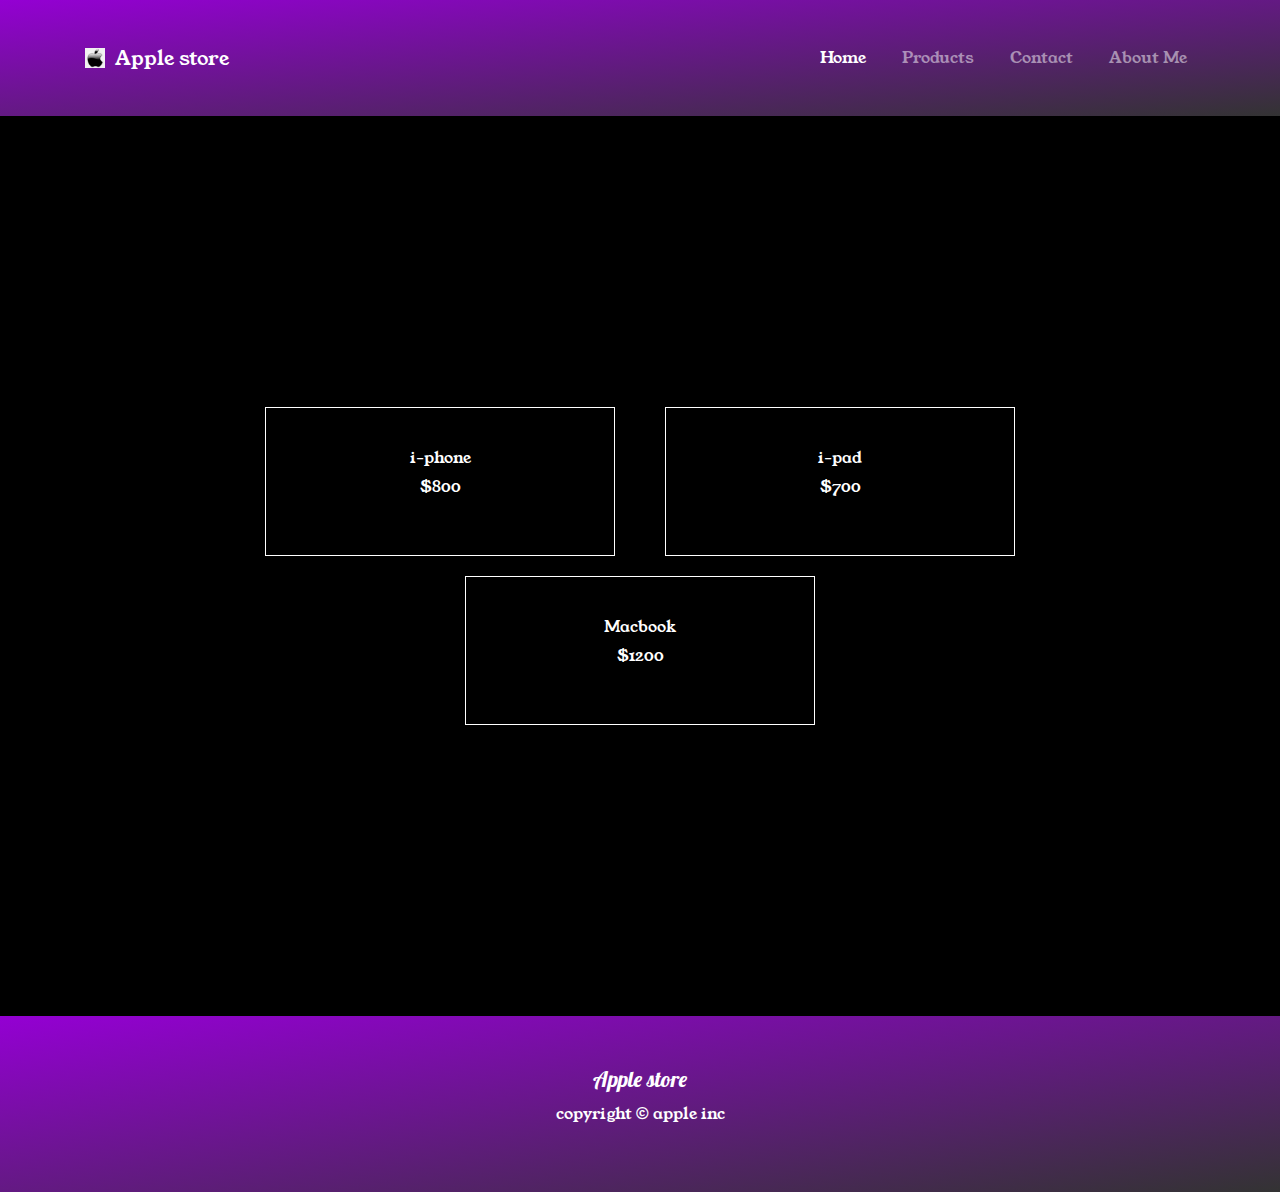
<file: index.html>
<!DOCTYPE html>
<html lang="en">

<head>
    
    <meta charset="UTF-8">
    <meta name="viewport" content="width=device-width, initial-scale=1.0">
    <title>Simple Store</title>
    <link rel="stylesheet" href="https://maxcdn.bootstrapcdn.com/bootstrap/4.5.2/css/bootstrap.min.css">
    <link rel="stylesheet" href="style.css">
    <link rel="preconnect" href="https://fonts.googleapis.com">
    <link rel="preconnect" href="https://fonts.gstatic.com" crossorigin>
    <link href="https://fonts.googleapis.com/css2?family=Lobster&family=Young+Serif&display=swap" rel="stylesheet">
    
</head>

<body>
    <header>
        <nav class="navbar navbar-expand-lg navbar-dark">
            <div class="container">
                <div class="logo-div">
                    <img class="apple-logo" src="images/apples.png" alt="">
                    <a class="navbar-brand" href="index.html">Apple store</a>
                </div>
                <button class="navbar-toggler" type="button" data-toggle="collapse" data-target="#navbarNav" aria-controls="navbarNav" aria-expanded="false" aria-label="Toggle navigation">
                    <span class="navbar-toggler-icon"></span>
                </button>
                <div class="collapse navbar-collapse" id="navbarNav">
                    <ul class="navbar-nav ml-auto">
                        <li class="nav-item">
                            <a class="nav-link active" href="index.html">Home</a>
                        </li>
                        <li class="nav-item">
                            <a class="nav-link" href="products.html">Products</a>
                        </li>
                        <li class="nav-item">
                            <a class="nav-link" href="contact.html">Contact</a>
                        </li>
                        <li class="nav-item">
                            <a class="nav-link" href="about.html">About Me</a>
                        </li>
                    </ul>
                </div>
            </div>
        </nav>
    </header>

    <section class="index-section">
        <div class="container">
            <div class="row justify-content-center align-items-center" style="gap: 20px;">
                <div class="col-12 col-md-4 col-sm-6 ">
                    <div id="iphoneBtn" class="iphone-container">
                        <h2>i-phone</h2>
                        <p>$800</p>
                    </div>
                </div>
                <div class="col-12 col-md-4 col-sm-6 ">
                    <div id="ipadBtn" class="ipad-container">
                        <h2>i-pad</h2>
                        <p>$700</p>
                    </div>
                </div>
                <div class="col-12 col-md-4 col-sm-6 ">
                    <div id="macBtn" class="macbook-container">
                        <h2>Macbook</h2>
                        <p>$1200</p>
                    </div>
                </div>
            </div>
        </div>
    </section>
    
    <footer>
        <h1 style="margin-bottom: 10px;" class="logo-text">Apple store</h1>
        <p>copyright &copy; apple inc</p>
    </footer>
    <script src="https://code.jquery.com/jquery-3.5.1.slim.min.js"></script>
    <script src="https://cdn.jsdelivr.net/npm/@popperjs/core@2.5.3/dist/umd/popper.min.js"></script>
    <script src="https://maxcdn.bootstrapcdn.com/bootstrap/4.5.2/js/bootstrap.min.js"></script>
    <script src="script.js"></script>
</body>

</html>
</file>
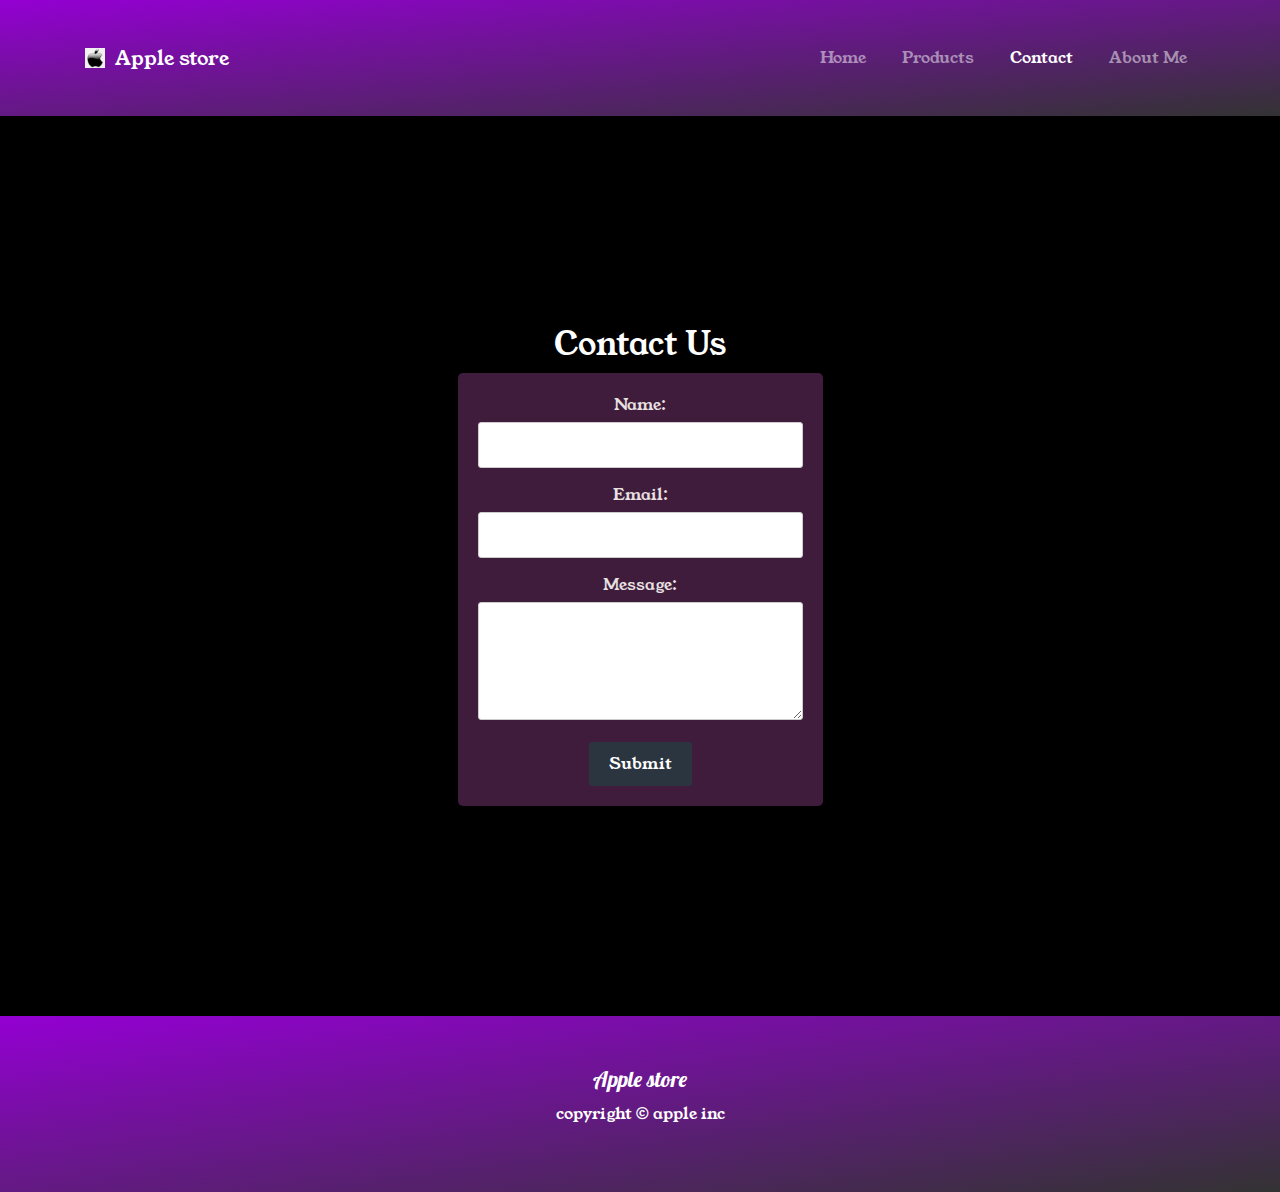
<file: contact.html>
<!DOCTYPE html>
<html lang="en">

<head>
    <meta charset="UTF-8">
    <meta name="viewport" content="width=device-width, initial-scale=1.0">
    <title>Simple Store</title>
    <link rel="stylesheet" href="https://maxcdn.bootstrapcdn.com/bootstrap/4.5.2/css/bootstrap.min.css">
    <link rel="stylesheet" href="style.css">
    <link rel="preconnect" href="https://fonts.gstatic.com" crossorigin>
    <link href="https://fonts.googleapis.com/css2?family=Lobster&family=Young+Serif&display=swap" rel="stylesheet">
</head>

<body>
    <header>
        <nav class="navbar navbar-expand-lg navbar-dark">
            <div class="container">
                <div class="logo-div">
                    <img class="apple-logo" src="images/apples.png" alt="">
                    <a class="navbar-brand" href="index.html">Apple store</a>
                </div>
                <button class="navbar-toggler" type="button" data-toggle="collapse" data-target="#navbarNav" aria-controls="navbarNav" aria-expanded="false" aria-label="Toggle navigation">
                    <span class="navbar-toggler-icon"></span>
                </button>
                <div class="collapse navbar-collapse" id="navbarNav">
                    <ul class="navbar-nav ml-auto">
                        <li class="nav-item">
                            <a class="nav-link" href="index.html">Home</a>
                        </li>
                        <li class="nav-item">
                            <a class="nav-link" href="products.html">Products</a>
                        </li>
                        <li class="nav-item">
                            <a class="nav-link active" href="contact.html">Contact</a>
                        </li>
                        <li class="nav-item">
                            <a class="nav-link" href="about.html">About Me</a>
                        </li>
                    </ul>
                </div>
            </div>
        </nav>
    </header>

    <section class="contact-section">
        <h2>Contact Us</h2>
        <form id="contact-form">
            <label for="name">Name:</label>
            <input type="text" id="name" name="name" required>

            <label for="email">Email:</label>
            <input type="email" id="email" name="email" required>

            <label for="message">Message:</label>
            <textarea id="message" name="message" rows="4" required></textarea>

            <button type="submit">Submit</button>
        </form>
    </section>

    <footer>
        <h1 style="margin-bottom: 10px;" class="logo-text">Apple store</h1>
        <p>copyright &copy; apple inc</p>
    </footer>
    <script src="https://code.jquery.com/jquery-3.5.1.slim.min.js"></script>
    <script src="https://cdn.jsdelivr.net/npm/@popperjs/core@2.5.3/dist/umd/popper.min.js"></script>
    <script src="https://maxcdn.bootstrapcdn.com/bootstrap/4.5.2/js/bootstrap.min.js"></script>
    <script src="script.js"></script>
</body>

</html>
</file>
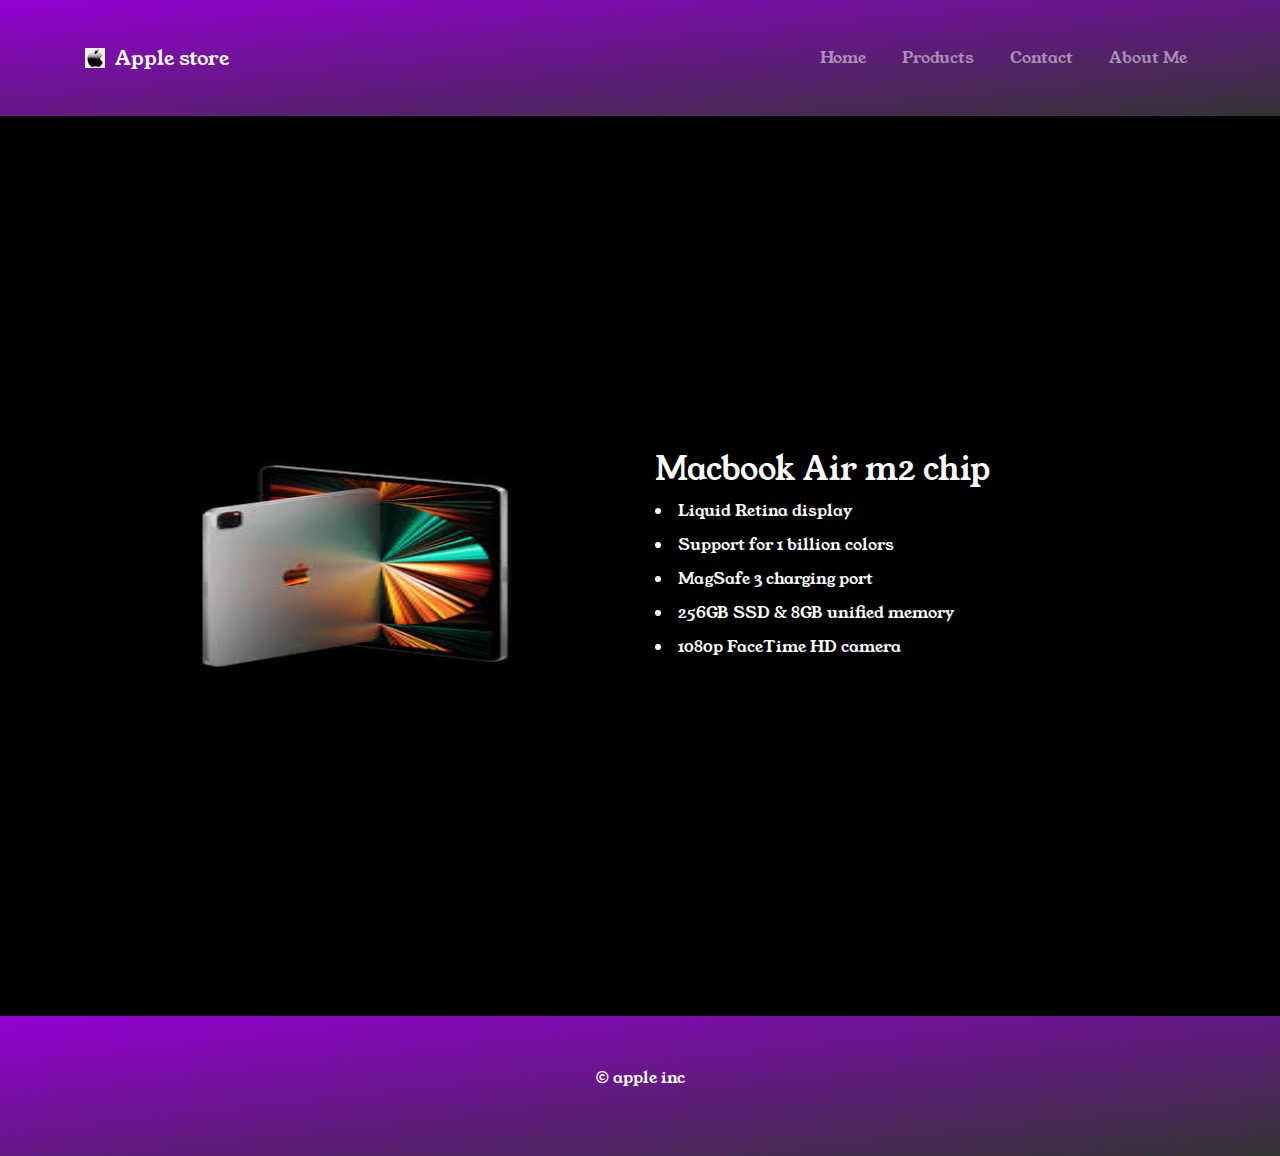
<file: ipadDetails.html>
<!DOCTYPE html>
<html lang="en">

<head>
    <meta charset="UTF-8">
    <meta name="viewport" content="width=device-width, initial-scale=1.0">
    <title>Simple Store</title>
    <link rel="stylesheet" href="https://maxcdn.bootstrapcdn.com/bootstrap/4.5.2/css/bootstrap.min.css">
    <link rel="stylesheet" href="style.css">
    <link rel="preconnect" href="https://fonts.gstatic.com" crossorigin>
    <link href="https://fonts.googleapis.com/css2?family=Lobster&family=Young+Serif&display=swap" rel="stylesheet">
</head>

<body>
    <header>
        <nav class="navbar navbar-expand-lg navbar-dark">
            <div class="container">
                <div class="logo-div">
                    <img class="apple-logo" src="images/apples.png" alt="">
                    <a class="navbar-brand" href="index.html">Apple store</a>
                </div>
                <button class="navbar-toggler" type="button" data-toggle="collapse" data-target="#navbarNav" aria-controls="navbarNav" aria-expanded="false" aria-label="Toggle navigation">
                    <span class="navbar-toggler-icon"></span>
                </button>
                <div class="collapse navbar-collapse" id="navbarNav">
                    <ul class="navbar-nav ml-auto">
                        <li class="nav-item">
                            <a class="nav-link" href="index.html">Home</a>
                        </li>
                        <li class="nav-item">
                            <a class="nav-link" href="products.html">Products</a>
                        </li>
                        <li class="nav-item">
                            <a class="nav-link" href="contact.html">Contact</a>
                        </li>
                        <li class="nav-item">
                            <a class="nav-link" href="about.html">About Me</a>
                        </li>
                    </ul>
                </div>
            </div>
        </nav>
    </header>


    <section>
        <div class="container">
            <div class="row detail-div">
                <div class="col-lg-6 col-md-6 col-sm-12">
                    <div class="iphone-img-div">
                        <img class="prod-img" src="images/ipad.jpg" alt="">
                    </div>
                </div>
                <div class="col-lg-6 col-md-6 col-sm-12">
                    <div class="iphone-content">
                        <h2>Macbook Air m2 chip</h2>
                        <ul>
                            <li class="iphone-ul">Liquid Retina display</li>
                            <li class="iphone-ul">Support for 1 billion colors</li>
                            <li class="iphone-ul">MagSafe 3 charging port</li>
                            <li class="iphone-ul">256GB SSD & 8GB unified memory</li>
                            <li class="iphone-ul">1080p FaceTime HD camera</li>
                        </ul>
                    </div>
                </div>
            </div>
        </div>
    </section>


    <footer>
        <p>&copy; apple inc</p>
    </footer>
    <script src="https://code.jquery.com/jquery-3.5.1.slim.min.js"></script>
    <script src="https://cdn.jsdelivr.net/npm/@popperjs/core@2.5.3/dist/umd/popper.min.js"></script>
    <script src="https://maxcdn.bootstrapcdn.com/bootstrap/4.5.2/js/bootstrap.min.js"></script>
    <script src="script.js"></script>
</body>

</html>
</file>
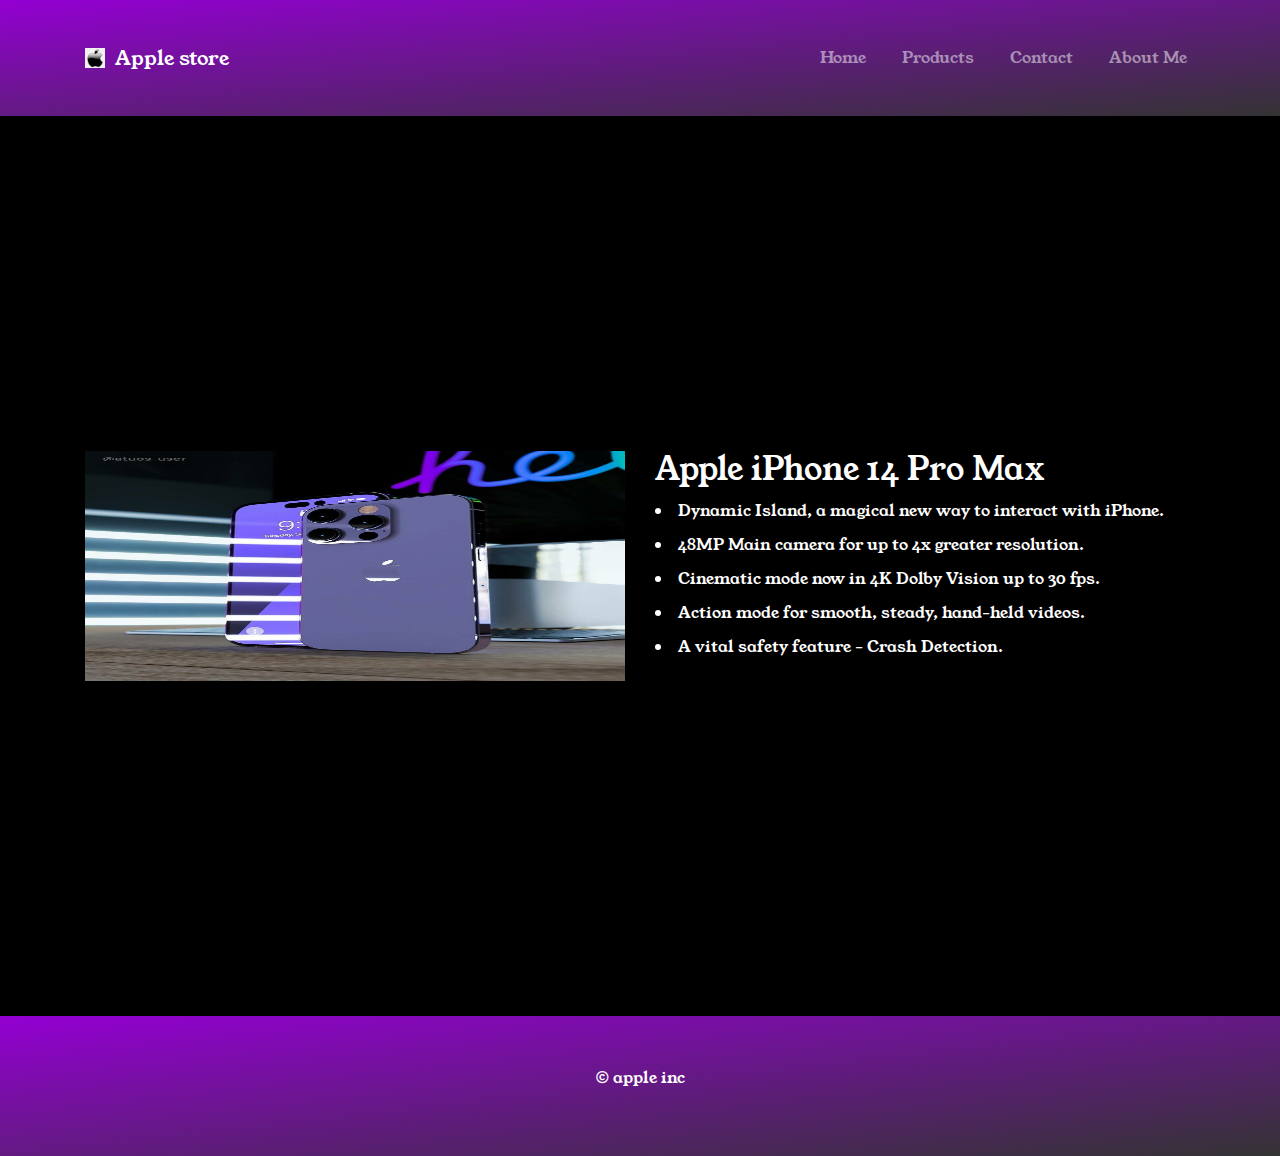
<file: iphoneDetails.html>
<!DOCTYPE html>
<html lang="en">

<head>
    <meta charset="UTF-8">
    <meta name="viewport" content="width=device-width, initial-scale=1.0">
    <title>Simple Store</title>
    <link rel="stylesheet" href="https://maxcdn.bootstrapcdn.com/bootstrap/4.5.2/css/bootstrap.min.css">
    <link rel="stylesheet" href="style.css">
    <link rel="preconnect" href="https://fonts.gstatic.com" crossorigin>
    <link href="https://fonts.googleapis.com/css2?family=Lobster&family=Young+Serif&display=swap" rel="stylesheet">
</head>

<body>
    <header>
        <nav class="navbar navbar-expand-lg navbar-dark">
            <div class="container">
                <div class="logo-div">
                    <img class="apple-logo" src="images/apples.png" alt="">
                    <a class="navbar-brand" href="index.html">Apple store</a>
                </div>
                <button class="navbar-toggler" type="button" data-toggle="collapse" data-target="#navbarNav"
                    aria-controls="navbarNav" aria-expanded="false" aria-label="Toggle navigation">
                    <span class="navbar-toggler-icon"></span>
                </button>
                <div class="collapse navbar-collapse" id="navbarNav">
                    <ul class="navbar-nav ml-auto">
                        <li class="nav-item">
                            <a class="nav-link" href="index.html">Home</a>
                        </li>
                        <li class="nav-item">
                            <a class="nav-link" href="products.html">Products</a>
                        </li>
                        <li class="nav-item">
                            <a class="nav-link" href="contact.html">Contact</a>
                        </li>
                        <li class="nav-item">
                            <a class="nav-link" href="about.html">About Me</a>
                        </li>
                    </ul>
                </div>
            </div>
        </nav>
    </header>

    <section>
        <div class="container">
            <div class="row detail-div">
                <div class="col-lg-6 col-md-6 col-sm-12">
                    <div class="iphone-img-div">
                        <img class="prod-img" src="images/iphone.jpg" alt="">
                    </div>
                </div>
                <div class="col-lg-6 col-md-6 col-sm-12">
                    <div class="iphone-content">
                        <h2>Apple iPhone 14 Pro Max</h2>
                        <ul>
                            <li class="iphone-ul">Dynamic Island, a magical new way to interact with iPhone.</li>
                            <li class="iphone-ul">48MP Main camera for up to 4x greater resolution.</li>
                            <li class="iphone-ul">Cinematic mode now in 4K Dolby Vision up to 30 fps.</li>
                            <li class="iphone-ul">Action mode for smooth, steady, hand-held videos.</li>
                            <li class="iphone-ul">A vital safety feature - Crash Detection.</li>
                        </ul>
                    </div>
                </div>
            </div>
        </div>
    </section>


    <footer>
        <p>&copy; apple inc</p>
    </footer>
    <script src="https://code.jquery.com/jquery-3.5.1.slim.min.js"></script>
    <script src="https://cdn.jsdelivr.net/npm/@popperjs/core@2.5.3/dist/umd/popper.min.js"></script>
    <script src="https://maxcdn.bootstrapcdn.com/bootstrap/4.5.2/js/bootstrap.min.js"></script>
    <script src="script.js"></script>
</body>

</html>
</file>
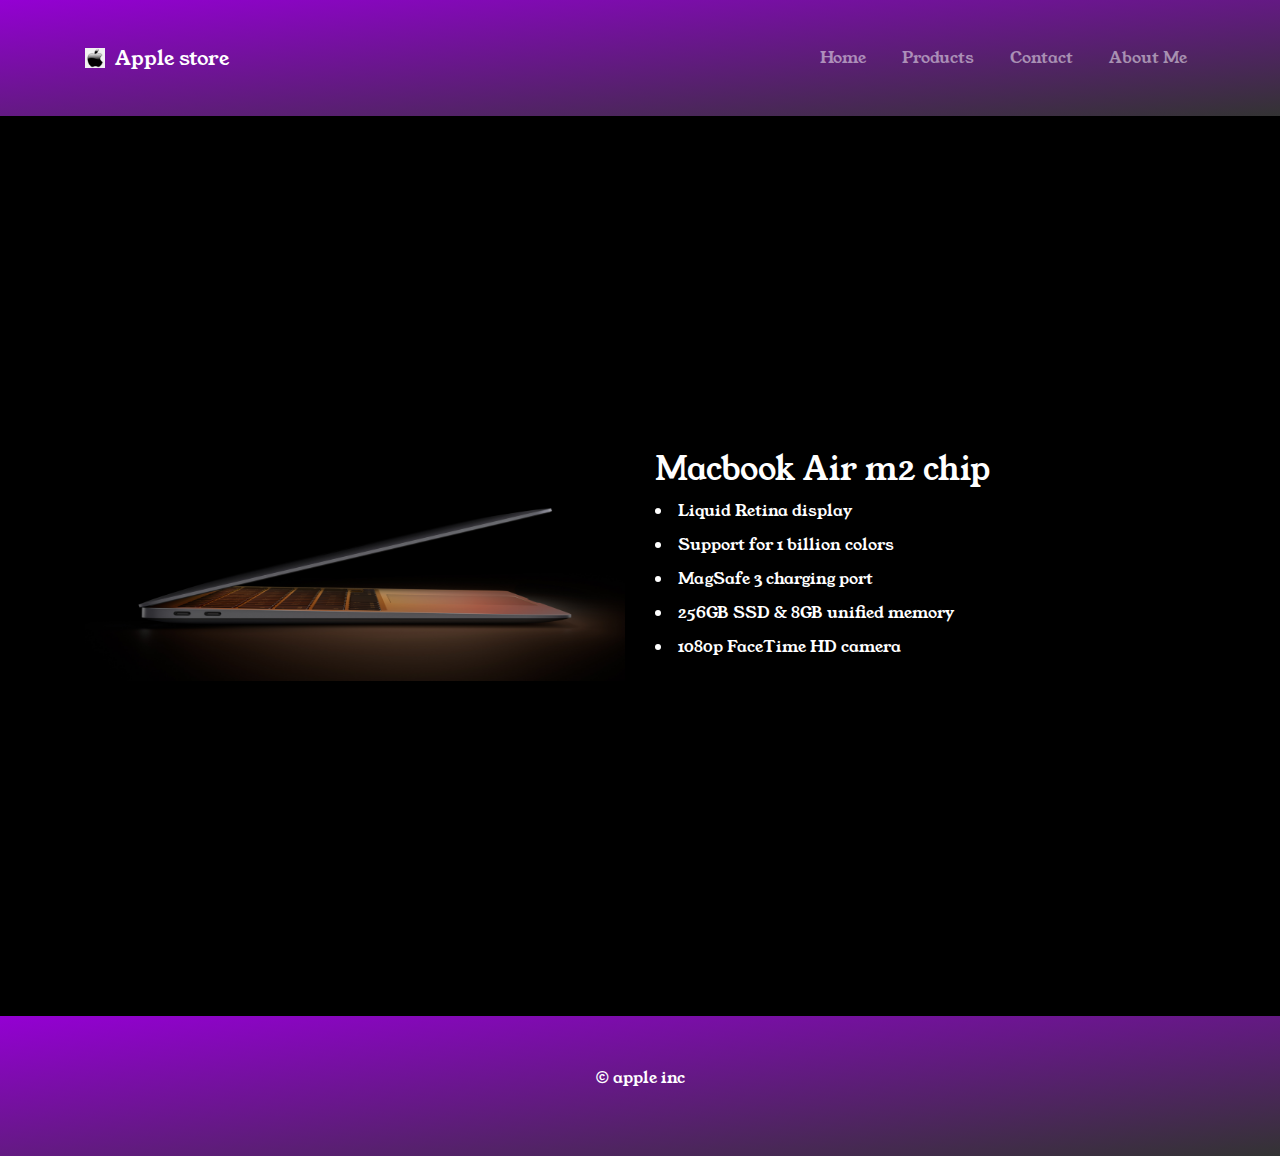
<file: macDetails.html>
<!DOCTYPE html>
<html lang="en">

<head>
    <meta charset="UTF-8">
    <meta name="viewport" content="width=device-width, initial-scale=1.0">
    <title>Simple Store</title>
    <link rel="stylesheet" href="https://maxcdn.bootstrapcdn.com/bootstrap/4.5.2/css/bootstrap.min.css">
    <link rel="stylesheet" href="style.css">
    <link rel="preconnect" href="https://fonts.gstatic.com" crossorigin>
    <link href="https://fonts.googleapis.com/css2?family=Lobster&family=Young+Serif&display=swap" rel="stylesheet">
</head>

<body>
    <header>
        <nav class="navbar navbar-expand-lg navbar-dark">
            <div class="container">
                <div class="logo-div">
                    <img class="apple-logo" src="images/apples.png" alt="">
                    <a class="navbar-brand" href="index.html">Apple store</a>
                </div>
                <button class="navbar-toggler" type="button" data-toggle="collapse" data-target="#navbarNav" aria-controls="navbarNav" aria-expanded="false" aria-label="Toggle navigation">
                    <span class="navbar-toggler-icon"></span>
                </button>
                <div class="collapse navbar-collapse" id="navbarNav">
                    <ul class="navbar-nav ml-auto">
                        <li class="nav-item">
                            <a class="nav-link" href="index.html">Home</a>
                        </li>
                        <li class="nav-item">
                            <a class="nav-link" href="products.html">Products</a>
                        </li>
                        <li class="nav-item">
                            <a class="nav-link" href="contact.html">Contact</a>
                        </li>
                        <li class="nav-item">
                            <a class="nav-link" href="about.html">About Me</a>
                        </li>
                    </ul>
                </div>
            </div>
        </nav>
    </header>


    <!-- <section>
        <div class="iphone-div">
            <div class="iphone-img-div"> 
                <img class="prod-img" src="images/macbook.png" alt=""> 
            </div>
            <div class="iphone-content">
                <h2>Macbook Air m2 chip</h2>
                <ul>
                    <li class="iphone-ul">Liquid Retina display</li>
                    <li class="iphone-ul">Support for 1 billion colors</li>
                    <li class="iphone-ul">MagSafe 3 charging port</li>
                    <li class="iphone-ul">256GB SSD & 8GB unified memory</li>
                    <li class="iphone-ul">1080p FaceTime HD camera</li>
                </ul>
            </div>
        </div>
    </section> -->

    <section>
        <div class="container">
            <div class="row detail-div">
                <div class="col-lg-6 col-md-6 col-sm-12">
                    <div class="iphone-img-div">
                        <img class="prod-img" src="images/macbook.png" alt="">
                    </div>
                </div>
                <div class="col-lg-6 col-md-6 col-sm-12">
                    <div class="iphone-content">
                        <h2>Macbook Air m2 chip</h2>
                        <ul>
                            <li class="iphone-ul">Liquid Retina display</li>
                            <li class="iphone-ul">Support for 1 billion colors</li>
                            <li class="iphone-ul">MagSafe 3 charging port</li>
                            <li class="iphone-ul">256GB SSD & 8GB unified memory</li>
                            <li class="iphone-ul">1080p FaceTime HD camera</li>
                        </ul>
                    </div>
                </div>
            </div>
        </div>
    </section>
    

    <footer>
        <p>&copy; apple inc</p>
    </footer>
    <script src="https://code.jquery.com/jquery-3.5.1.slim.min.js"></script>
    <script src="https://cdn.jsdelivr.net/npm/@popperjs/core@2.5.3/dist/umd/popper.min.js"></script>
    <script src="https://maxcdn.bootstrapcdn.com/bootstrap/4.5.2/js/bootstrap.min.js"></script>
    <script src="script.js"></script>
</body>

</html>
</file>
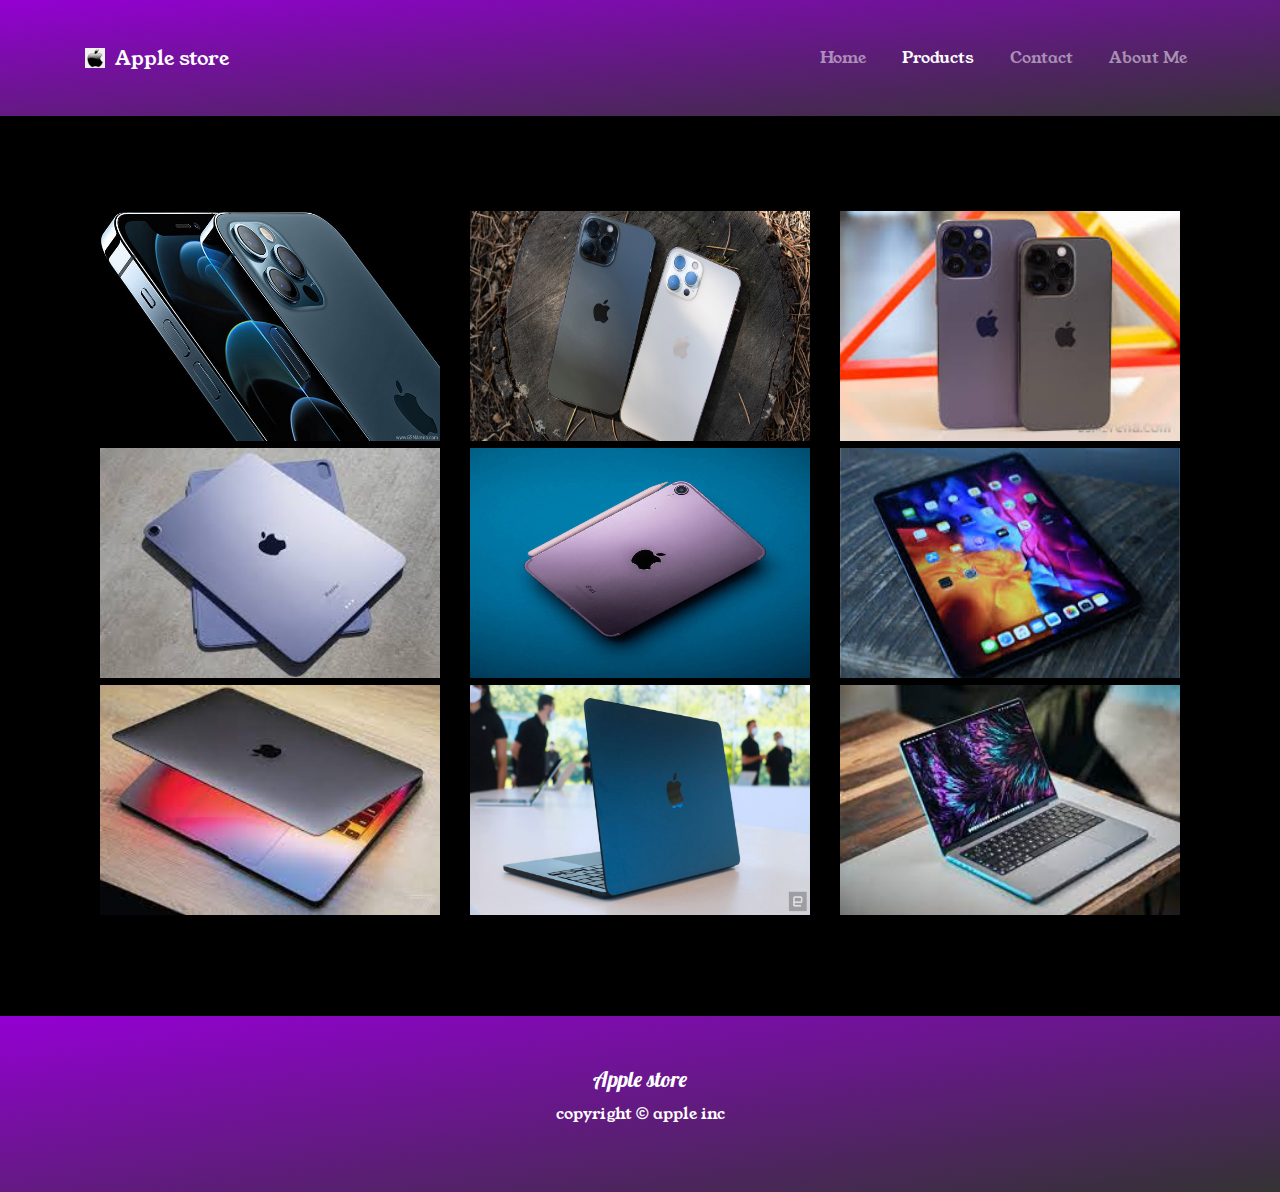
<file: products.html>
<!DOCTYPE html>
<html lang="en">

<head>
    <meta charset="UTF-8">
    <meta name="viewport" content="width=device-width, initial-scale=1.0">
    <title>Simple Store</title>
    <link rel="stylesheet" href="https://maxcdn.bootstrapcdn.com/bootstrap/4.5.2/css/bootstrap.min.css">
    <link rel="stylesheet" href="style.css">
    <link rel="preconnect" href="https://fonts.gstatic.com" crossorigin>
    <link href="https://fonts.googleapis.com/css2?family=Lobster&family=Young+Serif&display=swap" rel="stylesheet">
</head>

<body>
    <header>
        <nav class="navbar navbar-expand-lg navbar-dark">
            <div class="container">
                <div class="logo-div">
                    <img class="apple-logo" src="images/apples.png" alt="">
                    <a class="navbar-brand" href="index.html">Apple store</a>
                </div>
                <button class="navbar-toggler" type="button" data-toggle="collapse" data-target="#navbarNav" aria-controls="navbarNav" aria-expanded="false" aria-label="Toggle navigation">
                    <span class="navbar-toggler-icon"></span>
                </button>
                <div class="collapse navbar-collapse" id="navbarNav">
                    <ul class="navbar-nav ml-auto">
                        <li class="nav-item">
                            <a class="nav-link" href="index.html">Home</a>
                        </li>
                        <li class="nav-item">
                            <a class="nav-link active" href="products.html">Products</a>
                        </li>
                        <li class="nav-item">
                            <a class="nav-link" href="contact.html">Contact</a>
                        </li>
                        <li class="nav-item">
                            <a class="nav-link" href="about.html">About Me</a>
                        </li>
                    </ul>
                </div>
            </div>
        </nav>
    </header>

    <!-- <section class="prod-section">
        <div class="product-div">
            <div class="product-img-2" id="div1">
                <img class="prod-img-2" src="images/iphone 12.jpg" alt="">
                <div class="overlay">
                    <p>iphone 12 pro max</p>
                </div>
            </div>
            <div class="product-img-2" id="div2">
                <img class="prod-img-2" src="images/iphone 13.jpg" alt="">
                <div class="overlay">
                    <p>iphone 13 pro max</p>
                </div>
            </div>
            <div class="product-img-2" id="div3">
                <img class="prod-img-2" src="images/iphone 14.jpg" alt="">
                <div class="overlay">
                    <p>iphone 14 pro max</p>
                </div>
            </div>
        </div>
        <div class="product-div">
            <div class="product-img-2" id="div4">
                <img class="prod-img-2" src="images/ipad air.jpg" alt="">
                <div class="overlay">
                    <p>ipad Air</p>
                </div>
            </div>
            <div class="product-img-2" id="div5">
                <img class="prod-img-2" src="images/ipad mini.jpg" alt="">
                <div class="overlay">
                    <p>ipad mini</p>
                </div>
            </div>
            <div class="product-img-2" id="div6">
                <img class="prod-img-2" src="images/ipad pro.jpg" alt="">
                <div class="overlay">
                    <p>ipad Pro</p>
                </div>
            </div>
        </div>
        <div class="product-div">
            <div class="product-img-2" id="div7">
                <img class="prod-img-2" src="images/macbook air m1.jpg" alt="">
                <div class="overlay">
                    <p>Macbook Air m1</p>
                </div>
            </div>
            <div class="product-img-2" id="div8">
                <img class="prod-img-2" src="images/macbook air m2.jpg" alt="">
                <div class="overlay">
                    <p>Macbook Air m2</p>
                </div>
            </div>
            <div class="product-img-2" id="div9">
                <img class="prod-img-2" src="images/macbook pro.jpg" alt="">
                <div class="overlay">
                    <p>Macbook Pro</p>
                </div>
            </div>
        </div>
    </section> -->

    <section class="prod-section">
        <div class="container">
            <div class="row product-row mx-auto">
                <div class="col-lg-4 col-md-6 col-sm-12 border-black">
                    <div class="product-img-2" id="div1">
                        <img class="prod-img-2" src="images/iphone 12.jpg" alt="">
                        <div class="overlay">
                            <p>iphone 12 pro max</p>
                        </div>
                    </div>
                </div>
                <div class="col-lg-4 col-md-6 col-sm-12">
                    <div class="product-img-2" id="div2">
                        <img class="prod-img-2" src="images/iphone 13.jpg" alt="">
                        <div class="overlay">
                            <p>iphone 13 pro max</p>
                        </div>
                    </div>
                </div>
                <div class="col-lg-4 col-md-6 col-sm-12">
                    <div class="product-img-2" id="div3">
                        <img class="prod-img-2" src="images/iphone 14.jpg" alt="">
                        <div class="overlay">
                            <p>iphone 14 pro max</p>
                        </div>
                    </div>
                </div>
                <div class="col-lg-4 col-md-6 col-sm-12">
                    <div class="product-img-2" id="div4">
                        <img class="prod-img-2" src="images/ipad air.jpg" alt="">
                        <div class="overlay">
                            <p>ipad Air</p>
                        </div>
                    </div>
                </div>
                <div class="col-lg-4 col-md-6 col-sm-12">
                    <div class="product-img-2" id="div5">
                        <img class="prod-img-2" src="images/ipad mini.jpg" alt="">
                        <div class="overlay">
                            <p>ipad mini</p>
                        </div>
                    </div>
                </div>
                <div class="col-lg-4 col-md-6 col-sm-12">
                    <div class="product-img-2" id="div6">
                        <img class="prod-img-2" src="images/ipad pro.jpg" alt="">
                        <div class="overlay">
                            <p>ipad Pro</p>
                        </div>
                    </div>
                </div>
                <div class="col-lg-4 col-md-6 col-sm-12">
                    <div class="product-img-2" id="div7">
                        <img class="prod-img-2" src="images/macbook air m1.jpg" alt="">
                        <div class="overlay">
                            <p>Macbook Air m1</p>
                        </div>
                    </div>
                </div>
                <div class="col-lg-4 col-md-6 col-sm-12">
                    <div class="product-img-2" id="div8">
                        <img class="prod-img-2" src="images/macbook air m2.jpg" alt="">
                        <div class="overlay">
                            <p>Macbook Air m2</p>
                        </div>
                    </div>
                </div>
                <div class="col-lg-4 col-md-6 col-sm-12">
                    <div class="product-img-2" id="div9">
                        <img class="prod-img-2" src="images/macbook pro.jpg" alt="">
                        <div class="overlay">
                            <p>Macbook Pro</p>
                        </div>
                    </div>
                </div>
            </div>
        </div>
    </section>
    

    <footer>
        <h1 style="margin-bottom: 10px;" class="logo-text">Apple store</h1>
        <p>copyright &copy; apple inc</p>
    </footer>
    <script src="https://code.jquery.com/jquery-3.5.1.slim.min.js"></script>
    <script src="https://cdn.jsdelivr.net/npm/@popperjs/core@2.5.3/dist/umd/popper.min.js"></script>
    <script src="https://maxcdn.bootstrapcdn.com/bootstrap/4.5.2/js/bootstrap.min.js"></script>
    <script src="script.js"></script>
</body>

</html>
</file>
<file: style.css>
* {
    margin: 0;     
    padding: 0; 
    
    font-family: 'Young Serif', serif;
}  
/* header style start */ 

body {     
color: white; 

}  

header {     
background: linear-gradient(to bottom right, #9400d3, #333333);     
padding: 30px 0; 
}  
footer {     
text-align: center;     
background: linear-gradient(to bottom right, #9400d3, #333333);     
padding: 50px 0; 
} 
.logo-text {
font-family: 'Lobster', sans-serif;
}
nav ul {     
display: flex; 
gap: 20px;
}  
nav ul li {     
list-style: none;     
/* margin-right: 20px;       */
}  

nav ul li a {     
text-decoration: none;    
color: white; 
}  
nav ul li a:hover {     
border-bottom: 1px solid white; 
}  
.header-container {     
display: flex;     
align-items: center;     
justify-content: space-between; 
}  
.logo-text {     
font-size: 22px; 
} 
.logo-div {
    display: flex;
    justify-content: center;
    align-items: center;
    gap: 10px;
}
.apple-logo {
    width: 20px;
    height: 20px;
}
/* header style end */   

/* section start  */ 
section {     
    background-color: black;
background-repeat: no-repeat;     
min-height: 100vh;     
display: flex;     
flex-direction: column;     
justify-content: center;    
align-items: center; 
}  
.phone-container {     
display: flex;     
flex-direction: column;     
justify-content: center;     
align-items: center;    
padding: 50px;      
/* border: 1px solid white;  */
}  
.iphone-ipad {     
display: flex;     
justify-content: center; 
}  
.iphone-container, 
.ipad-container {     
/* width: 300px;      */
text-align: center;    
border: 1px solid white;     
padding: 40px 80px; 
} 
.ipad-container {     
/* margin-left: 20px;  */
} 
.macbook-container {     
/* width: 300px;      */
text-align: center;     
border: 1px solid white;     
padding: 40px 80px;
}  
.iphone-container:hover, 
.ipad-container:hover, 
.macbook-container:hover {     
cursor: pointer;     
background-color: rgba(43, 22, 49, 0.5); 
}  

.prod-img {
height: 230px;     
width: 100%;
}
.index-section h2 {
font-size: 16px;
}
/* section end  */  

/* iphone details start  */ 
.iphone-div {     
display: flex;     
align-items: center;     
gap: 50px; 
} 



.iphone-img-div {     
height: 230px;     
width: 100%;     
/* border: 1px solid white;  */
} 

.iphone-ul {     
list-style-type: disc;     
list-style-position: inside;     
margin-top: 10px; 
}
/* iphone details end */

/* products start  */

.prod-section {
padding: 50px 0;
}

.product-div {
display: flex;
justify-content: center;
align-items: center;
gap: 50px;
margin-bottom: 50px;
}

.product-img-2 {
/* height: 230px;      */
width: 100%;
cursor: pointer;
position: relative;
display: inline-block;
overflow: hidden;
}

.overlay {
position: absolute;
top: 0;
left: 0;
background: rgba(0, 0, 0, 0);
color: white;
padding: 10px;
width: 100%;
height: 100%;
opacity: 0;
transition: opacity 0.3s;
display: flex;
justify-content: center;
align-items: center;
}

.product-img-2:hover .overlay {
background: rgba(0, 0, 0, 0.8);
opacity: 1;
}


.prod-img-2 {
height: 230px;     
width: 100%;
cursor: pointer;
}


.product-row {
/* border: 1px solid white; */
/* display: flex;
justify-content: center;
align-items: center; */
}

/* products end  */


/* contact section start  */

.contact-section {
text-align: center;
background-color: linear-gradient(to bottom right, #9400d3, #333333);
}

form {
max-width: 400px;
margin: 0 auto;
padding: 20px;
background-color: #3f1c3c;
/* border: 1px solid #ccc; */
border-radius: 5px;
box-shadow: 0 2px 4px rgba(0, 0, 0, 0.1);
}

label {
display: block;
margin-bottom: 5px;
color: #e8e1e1;
}

input[type="text"],
input[type="email"],
textarea {
width: 100%;
padding: 10px 0;
margin-bottom: 15px;
border: 1px solid #ccc;
border-radius: 3px;
}

.contact-section button {
background-color: #2b3540;
color: #fff;
padding: 10px 20px;
border: none;
border-radius: 3px;
cursor: pointer;
}

.contact-section button:hover {
background-color: #0056b3;
}

/* contact section end */

/* about section start  */

.about-container {
display: flex;
justify-content: center;
align-items: center;
gap: 40px;
}

/* about section end */
</file>
